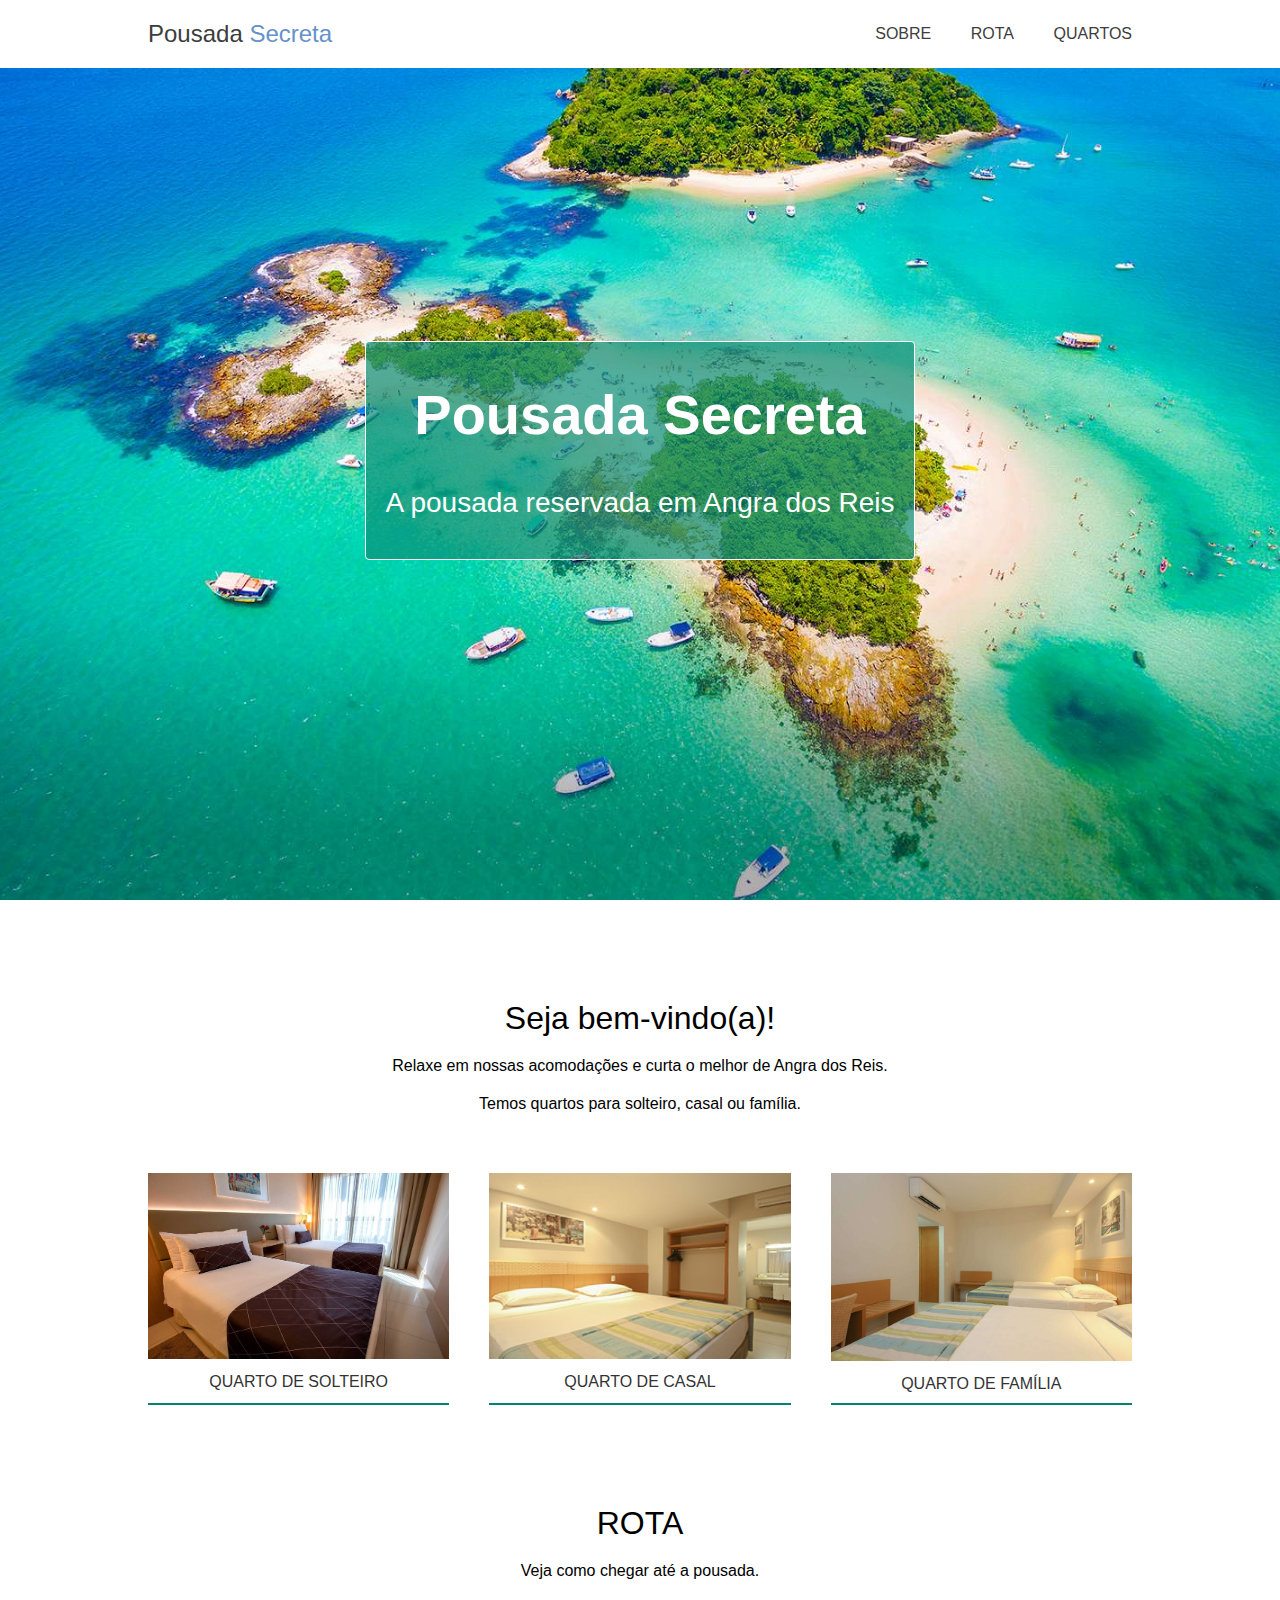
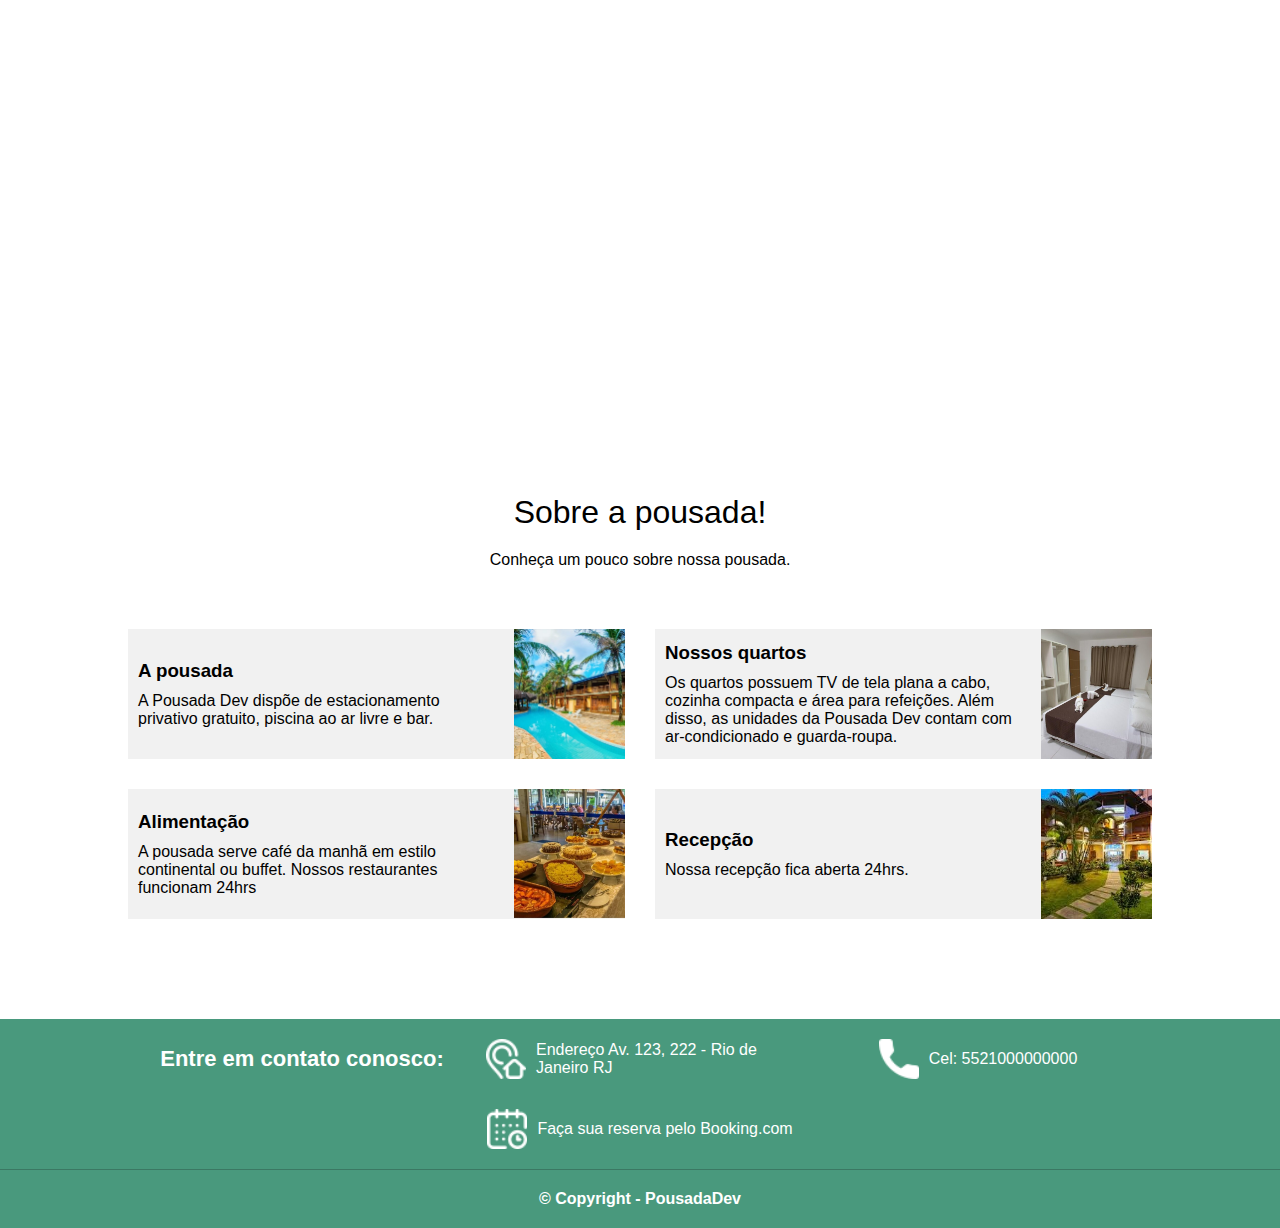
<file: pousada secreta/index.html>
<!DOCTYPE html>
<html lang="pt-br">
<head>
    <meta charset="UTF-8">
    <meta name="viewport" content="width=device-width, initial-scale=1.0">
    <title>Pousada Secreta</title>
    <link href="https://fonts.googleapis.com/css2?family=Source+Sans+Pro:ital,wght@0,200;0,300;0,400;0,600;0,700;0,900;1,200;1,300;1,400;1,600;1,700;1,900&display=swap"
    rel="stylesheet" />
    <link rel="stylesheet" href="estilo.css">
   
</head>


<body>

    <div class="topo">
        <div class="container-topo limitar-secao">
            <div class="container-link-logotipo">
                <a href="index.html">Pousada <span>Secreta</span></a>
            </div>
            <div class="container-links">
                <a class="link-topo" href="#sobre">SOBRE</a>
                <a class="link-topo" href="#rota">ROTA</a>
                <a class="link-topo" href="quartos.html">QUARTOS</a>
            </div>
        </div>
    </div>

    <div class="conteudo-principal">
        <div class="banner">
            <div class="container-titulo-site">
                <h1>Pousada Secreta</h1>
                <p>A pousada reservada em Angra dos Reis</p>
            </div>
        </div>

        <div id="bem-vindo" class="secao-container limitar-secao">
            <div class="container-descricao">
                <h2>Seja bem-vindo(a)!</h2>
                <p>Relaxe em nossas acomodações e curta o melhor de Angra dos Reis.</p>
                <p>Temos quartos para solteiro, casal ou família.</p>
            </div>
        
        
            <div class="container-quartos">
                <div class="quarto">
                    <img src="assets/quarto-solteiro1.jpg" alt="Quarto de solteiro" title="Quarto de solteiro">
                    <a href="quartos.html#solteiro"><p>QUARTO DE SOLTEIRO</p></a>
                </div>
                <div class="quarto">
                    <img src="assets/quarto-casal1.jpg" alt="Quarto de casal" title="Quarto de casal">
                    <a href="quartos.html#casal"><p>QUARTO DE CASAL</p></a>
                </div>
                <div class="quarto">
                    <img src="assets/quarto-familia1.jpg" alt="Quarto família" title="quarto família">
                    <a href="quartos.html#familia"><p>QUARTO DE FAMÍLIA</p></a>
                </div>
            </div>
        </div>
            
        <div id="rota" class="secao-container">
            <div class="container-descricao">
                <h2>ROTA</h2>
                <p>Veja como chegar até a pousada.</p>
            </div>
            <div>
                <iframe
          src="https://www.google.com/maps/embed?pb=!1m14!1m8!1m3!1d14692.471710812997!2d-43.3641911!3d-22.9826906!3m2!1i1024!2i768!4f13.1!3m3!1m2!1s0x0%3A0x539cb07246f0e38d!2sVia%20Parque%20Shopping!5e0!3m2!1spt-BR!2sbr!4v1612707978931!5m2!1spt-BR!2sbr"
          width="100%" height="350" frameborder="0" style="border: 0" allowfullscreen></iframe>
            </div>
        </div>

        <div id="sobre" class="secao-container">
            <div class="container-descricao">
                <h2>Sobre a pousada!</h2>
                <p>Conheça um pouco sobre nossa pousada.</p>
            </div>
 
            <div class="container-cards">
               
                <div class="card">
                    <div class="container-card-descricao">
                        <h3>A pousada</h3>
                        <p>
                            A Pousada Dev dispõe de estacionamento privativo gratuito, 
                            piscina ao ar livre e bar.
                        </p>
                    </div>
                    <div class="container-card-img">
                        <img src="assets/img1.jpg" alt="Faixada" title="Faixada">
                    </div>
                </div>

                <div class="card">
                    <div class="container-card-descricao">
                        <h3>Nossos quartos</h3>
                        <p>
                            Os quartos possuem TV de tela plana a cabo, cozinha compacta e 
                            área para refeições. Além disso, as unidades da Pousada Dev 
                            contam com ar-condicionado e guarda-roupa.
                        </p>
                    </div>
                        <div class="container-card-img">
                            <img src="assets/img2.jpg" alt="">
                        </div>
                </div>
                
                
                <div class="card">
                    <div class="container-card-descricao">
                        <h3>Alimentação</h3>
                        <p>
                            A pousada serve café da manhã em estilo continental ou buffet.
                            Nossos restaurantes funcionam 24hrs
                        </p>
                    </div>
                        <div class="container-card-img">
                            <img src="assets/img3.jpg" alt="">
                        </div>
                </div>
                    
                <div class="card">
                    <div class="container-card-descricao">
                        <h3>Recepção</h3>
                        <p>
                            Nossa recepção fica aberta 24hrs.
                        </p>
                    </div>
                        <div class="container-card-img">
                            <img src="assets/img5.jpg" alt="">
                        </div>
                </div>

            </div>
        </div>
    </div>

    <div class="rodape">
        <div class="container-info limitar-secao">
            <div class="card-info-rodape">
                <h4>Entre em contato conosco:</h4>
            </div>
            <div class="card-info-rodape">
                <a target="_blank" href="https://goo.gl/maps/wPAS58QxiTopxK6w7">
                <img src="assets/icones/endereco.png" alt="ícone endereço" title="ícone endereço">
                <p>Endereço Av. 123, 222 - Rio de Janeiro RJ</p>
                </a>
            </div>

            <div class="card-info-rodape">
                <img src="assets/icones/telefone.png" alt="ícone telefone" title="ícone telefone">
                <p>Cel: 5521000000000</p>
            </div>

            <div class="card-info-rodape">
                <a target="_blank" href="https://www.booking.com/searchresults.pt-br.html?aid=375635;label=msn-wLZ0m4wRNI00wFHQAaaO3w-79920787059858%3Atikwd-79920803013016%3Aaud-808219487%3Aloc-20%3Aneo%3Amte%3Adec%3Aqsbooking;sid=9ca5cbe6c9db71b34b98c0738ea780f4;dest_id=-666610;dest_type=city&">
                <img src="assets/icones/calendario.png" alt="ícone calendário" title="ícone calendário">
                <p>Faça sua reserva pelo Booking.com</p>
                </a>
            </div>
        </div>
        <div class="container-copright">&copy; Copyright - PousadaDev</div>
    </div>
</body>
</html>
</file>
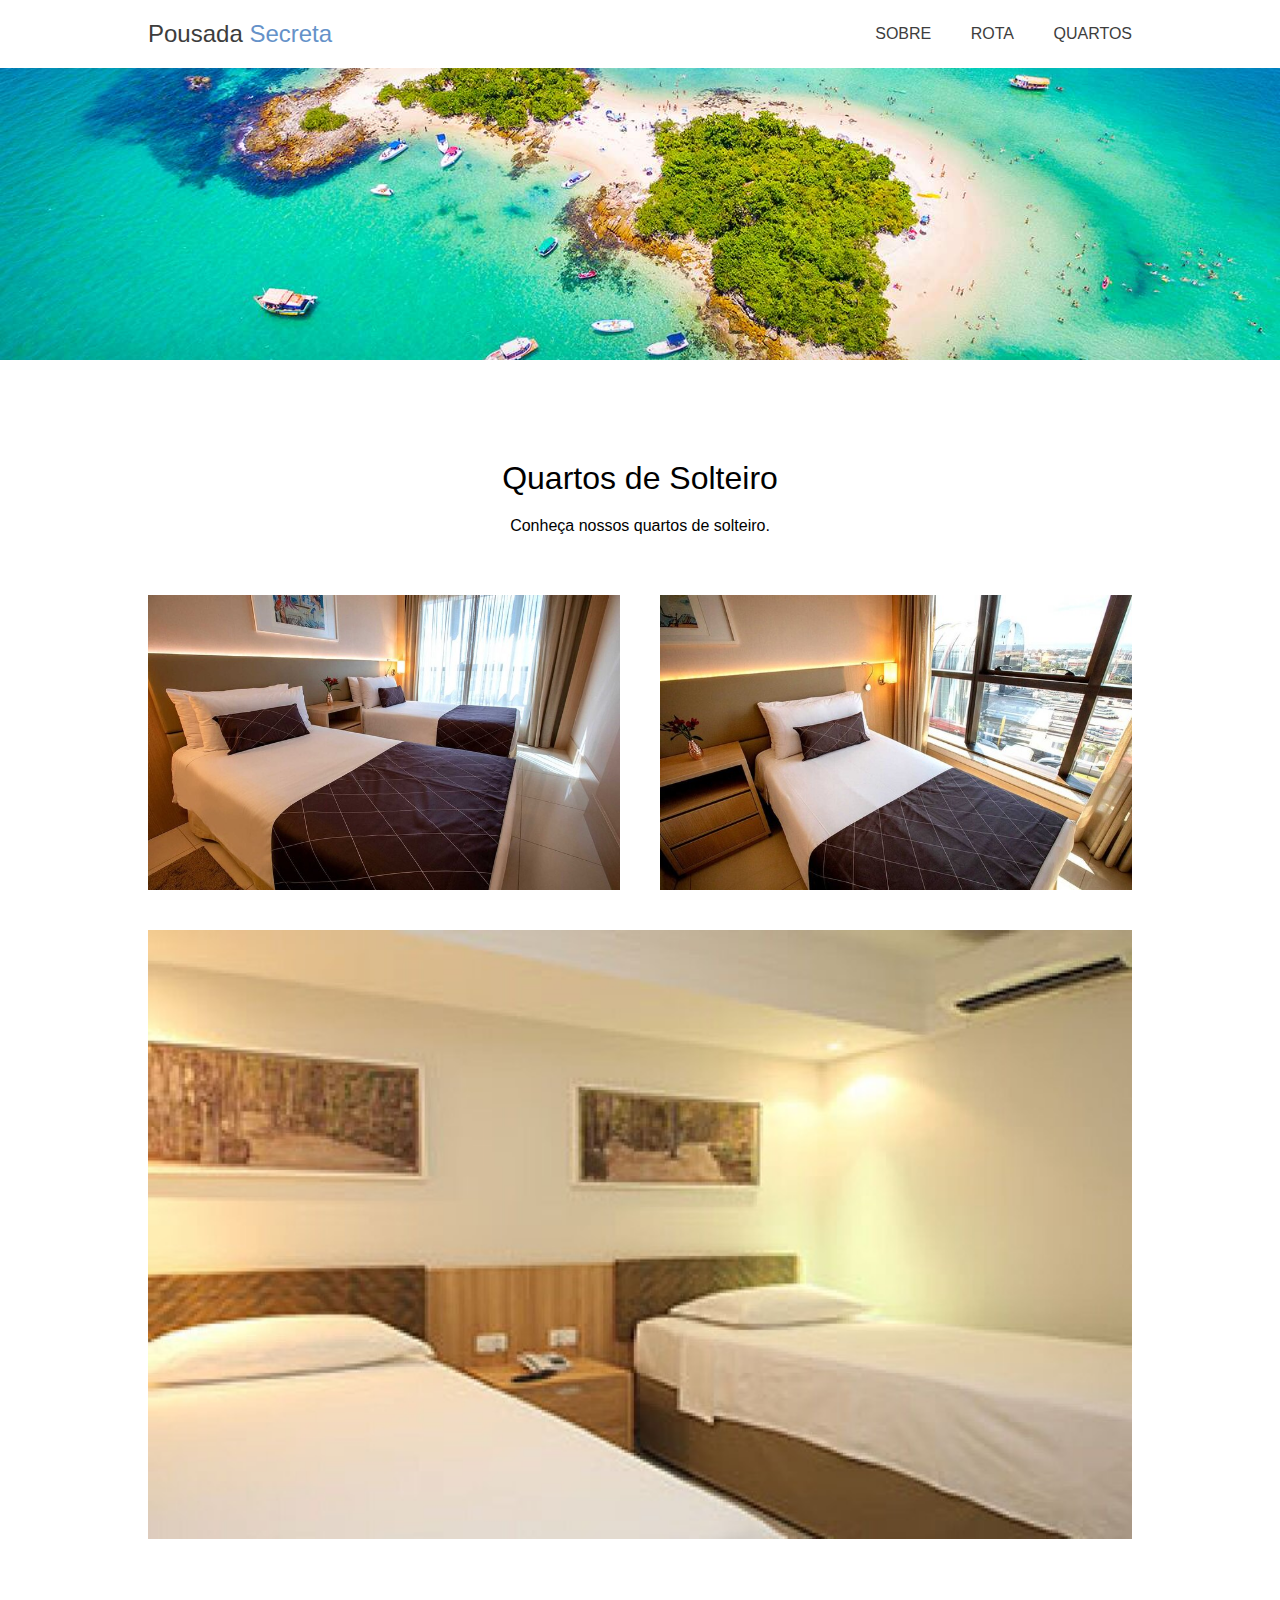
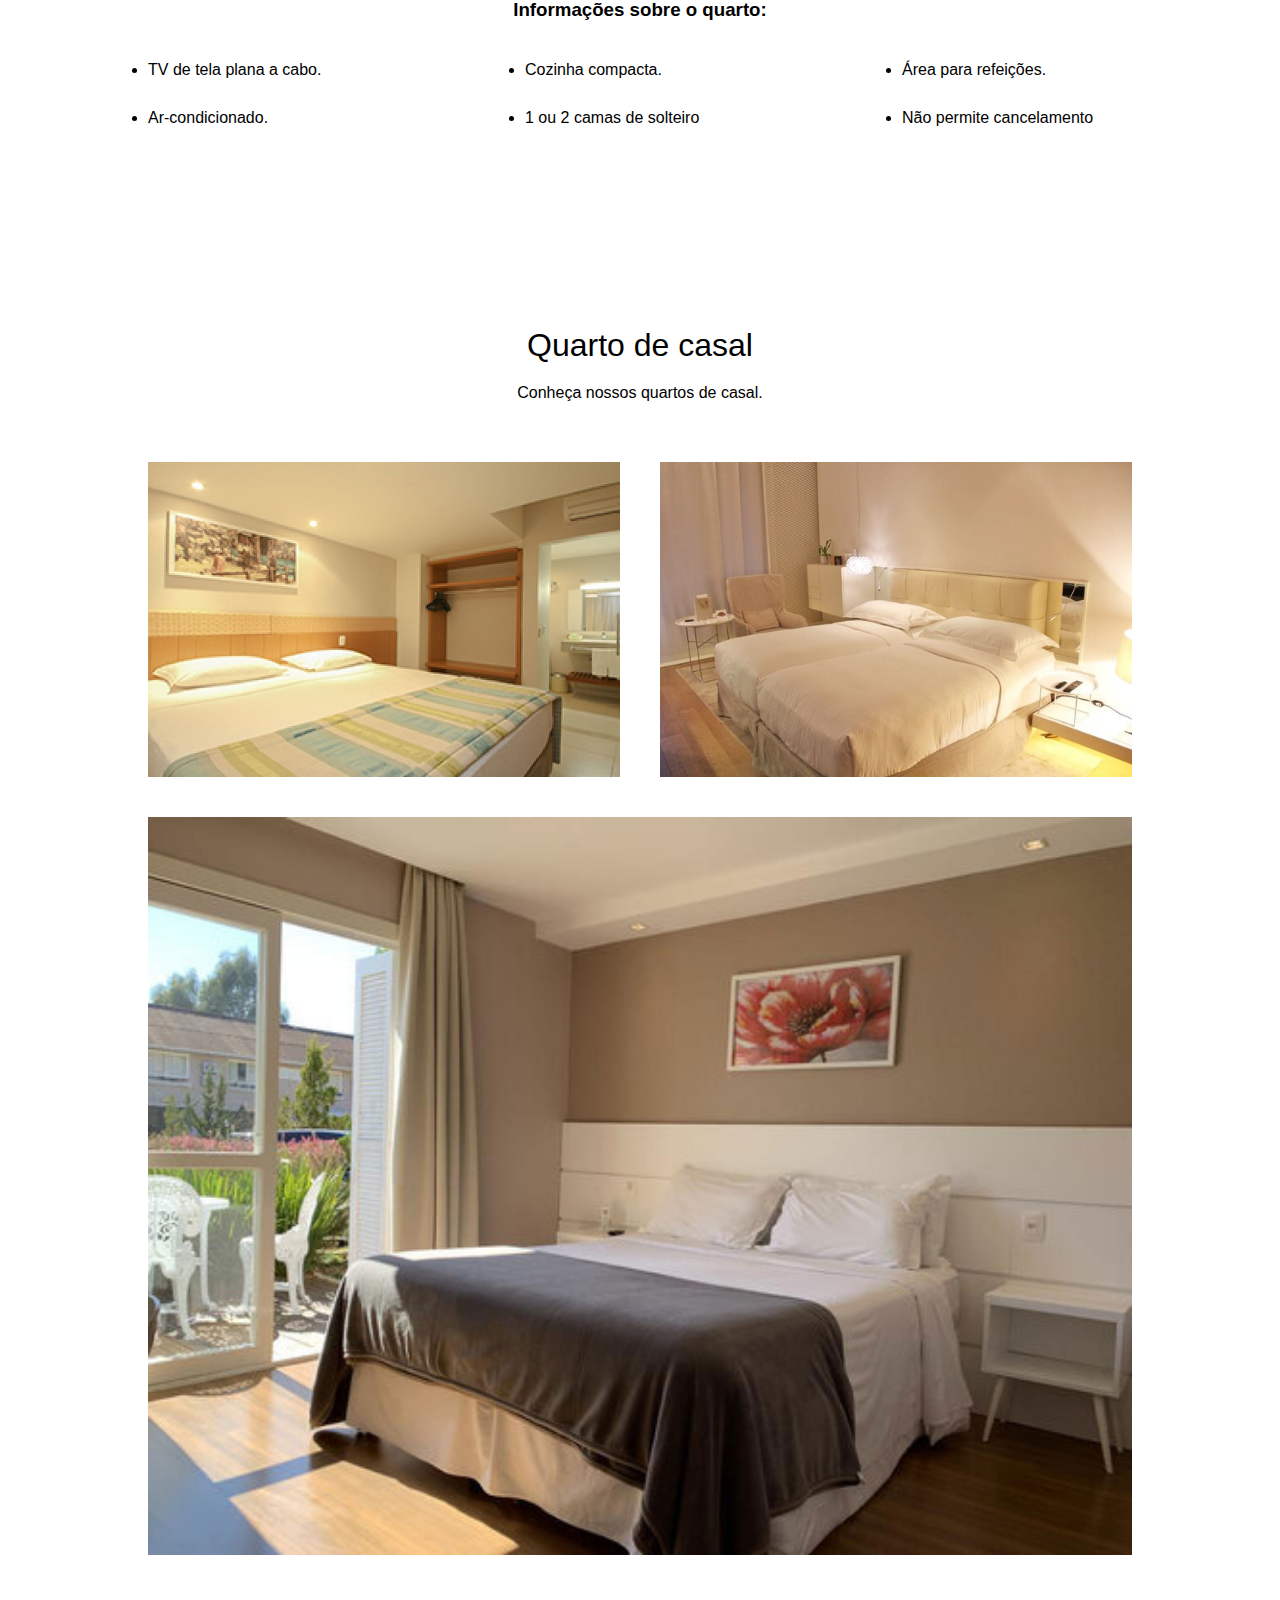
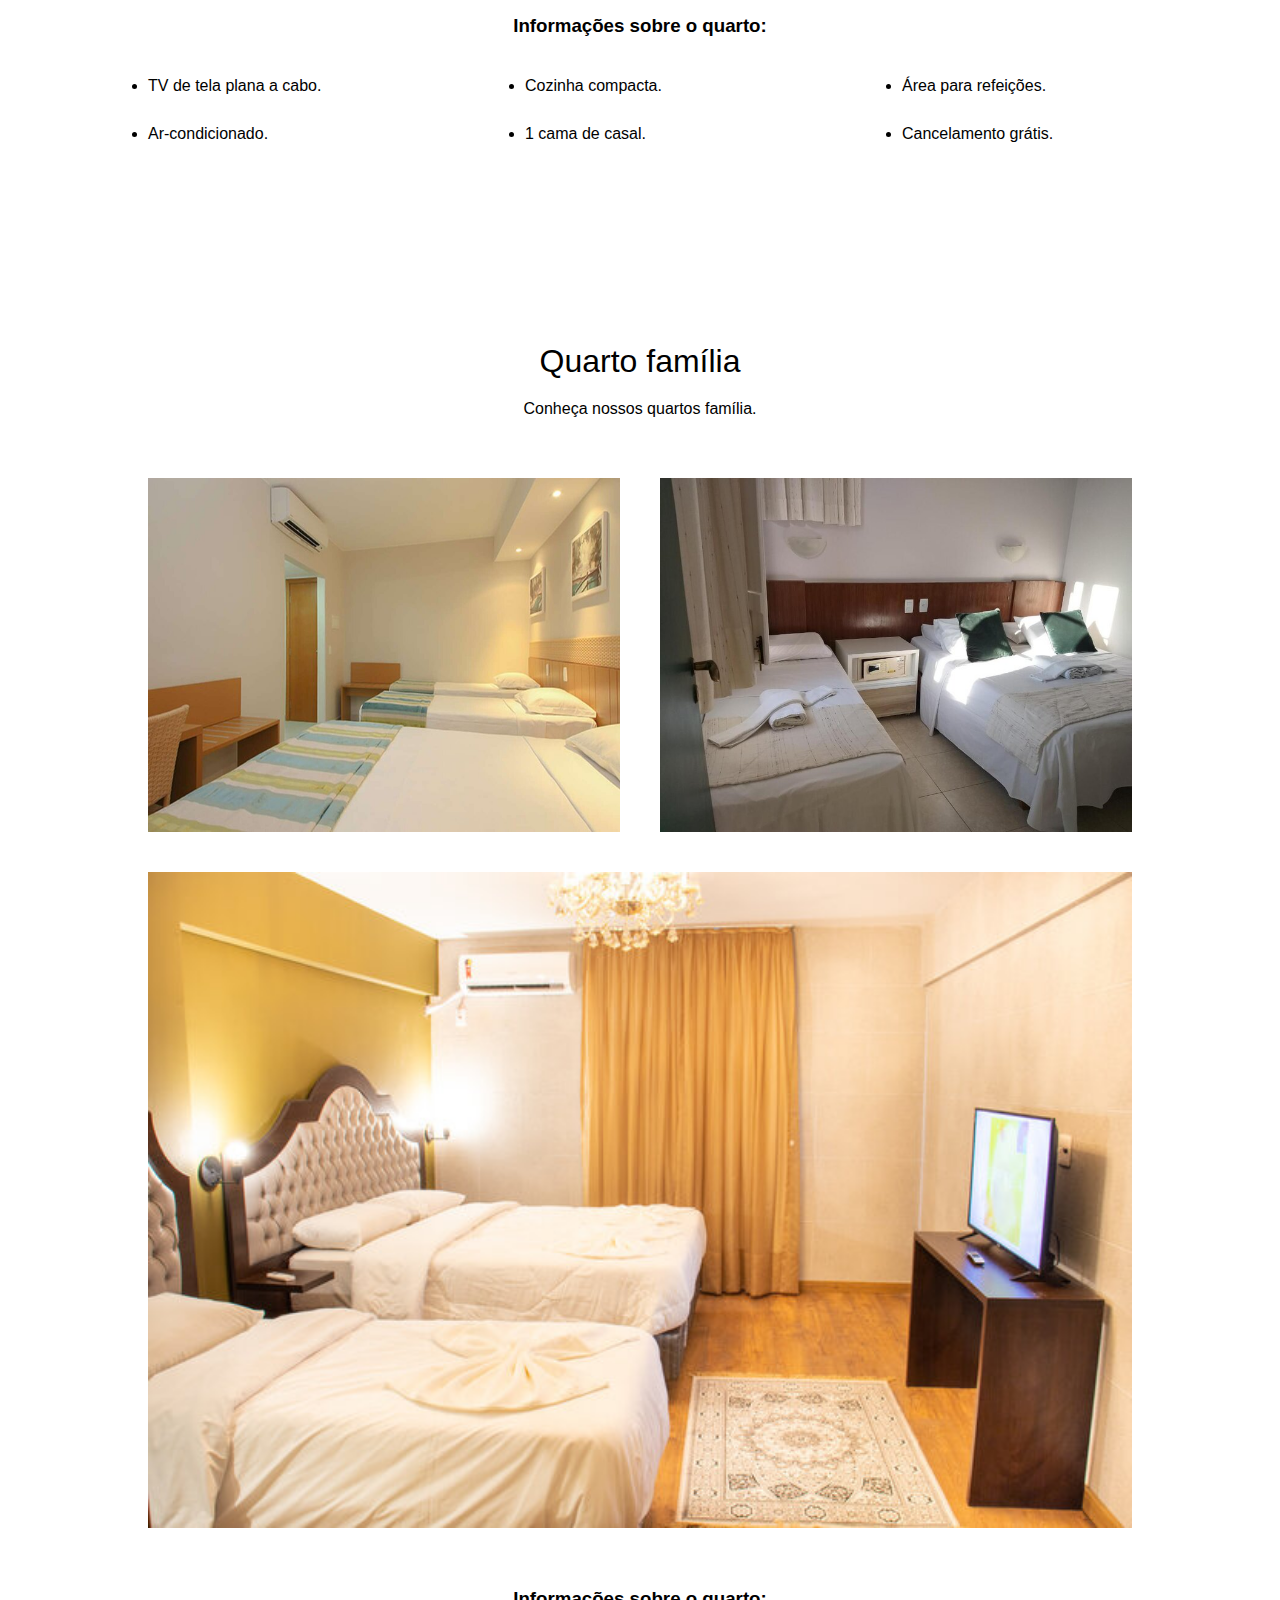
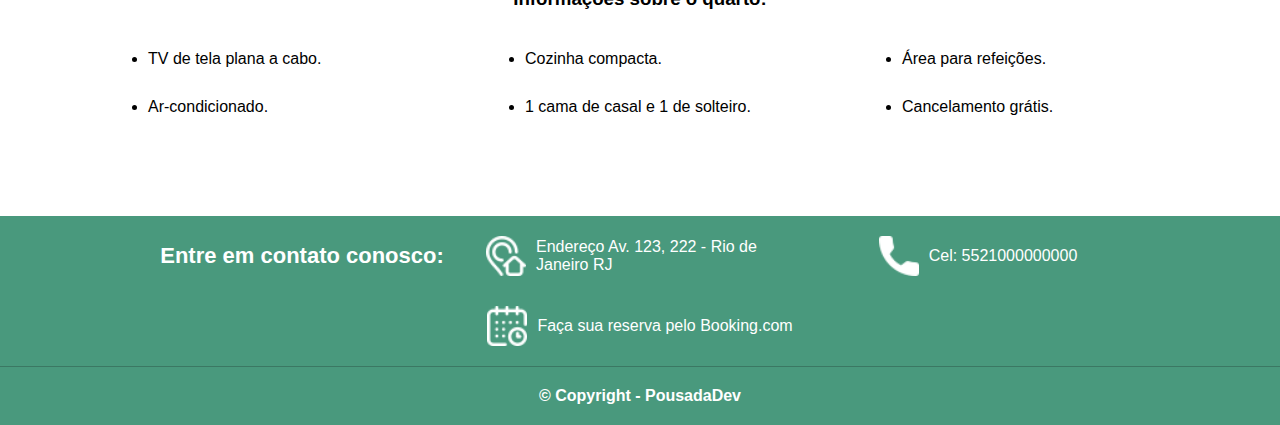
<file: pousada secreta/quartos.html>
<!DOCTYPE html>
<html lang="pt-br">
<head>
    <meta charset="UTF-8">
    <meta name="viewport" content="width=device-width, initial-scale=1.0">
    <title>Pousada Secreta</title>
    <link href="https://fonts.googleapis.com/css2?family=Source+Sans+Pro:ital,wght@0,200;0,300;0,400;0,600;0,700;0,900;1,200;1,300;1,400;1,600;1,700;1,900&display=swap"
    rel="stylesheet" />
    <link rel="stylesheet" href="estilo.css">
    <link rel="stylesheet" href="quartos.css">
</head>

<body>
     <div class="topo">
        <div class="container-topo limitar-secao">
            <div class="container-link-logotipo">
                <a href="index.html">Pousada <span>Secreta</span></a>
            </div>
            <div class="container-links">
                <a class="link-topo" href="#sobre">SOBRE</a>
                <a class="link-topo" href="#rota">ROTA</a>
                <a class="link-topo" href="quartos.html">QUARTOS</a>
            </div>
        </div>
    </div> 

    <div class="conteudo-principal">
        <div class="banner banner-quartos"></div>

        <div id="solteiro" class="secao-container limitar-secao">
            <div class="container-descricao">
                <h2>Quartos de Solteiro</h2>
                <p>Conheça nossos quartos de solteiro.</p>
            </div>

            <div class="container-quartos">
                <img src="assets/quarto-solteiro1.jpg" alt="Quarto de solteiro 1" title="Quarto de solteiro 1">
                <img src="assets/quarto-solteiro2.jpg" alt="Quarto de solteiro 2" title="Quarto de solteiro 2">
                <img src="assets/quarto-solteiro3.jpg" alt="Quarto de solteiro 3" title="Quarto de solteiro 3">
            </div>

            <div class="container-informacoes">
                <h3>Informações sobre o quarto:</h3>
                <ul class="lista-informacoes">
                    <li>TV de tela plana a cabo.</li>
                    <li>Cozinha compacta.</li>
                    <li>Área para refeições.</li>
                    <li>Ar-condicionado.</li>
                    <li>1 ou 2 camas de solteiro</li>
                    <li>Não permite cancelamento</li>
                </ul>
            </div>
        </div>

        <div id="casal" class="secao-container limitar-secao">
            <div class="container-descricao">
                <h2>Quarto de casal</h2>
                <p>Conheça nossos quartos de casal.</p>
            </div>

            <div class="container-quartos">
                <img src="assets/quarto-casal1.jpg" alt="quarto-casal 1" title="quarto-casal 1">
                <img src="assets/quarto-casal2.jpg" alt="quarto-casal 2" title="quarto-casal 2">
                <img src="assets/quarto-casal3.jpg" alt="quarto-casal 3" title="quarto-casal 3">
            </div>

            <div class="container-informacoes">
                <h3>Informações sobre o quarto:</h3>
                <ul class="lista-informacoes">
                    <li>TV de tela plana a cabo.</li>
                    <li>Cozinha compacta.</li>
                    <li>Área para refeições.</li>
                    <li>Ar-condicionado.</li>
                    <li>1 cama de casal.</li>
                    <li>Cancelamento grátis.</li>
                </ul>
            </div>
        </div>

        <div id="familia" class="secao-container limitar-secao">
            <div class="container-descricao">
                <h2>Quarto família</h2>
                <p>Conheça nossos quartos família.</p>
            </div>

            <div class="container-quartos">
                <img src="assets/quarto-familia1.jpg" alt="quarto-família 1" title="quarto-família 1">
                <img src="assets/quarto-familia2.jpg" alt="quarto-família 2" title="quarto-família 2">
                <img src="assets/quarto-familia3.jpg" alt="quarto-família 3" title="quarto-família 3">
            </div>

            <div class="container-informacoes">
                <h3>Informações sobre o quarto:</h3>
                <ul class="lista-informacoes">
                    <li>TV de tela plana a cabo.</li>
                    <li>Cozinha compacta.</li>
                    <li>Área para refeições.</li>
                    <li>Ar-condicionado.</li>
                    <li>1 cama de casal e 1 de solteiro.</li>
                    <li>Cancelamento grátis.</li>
                </ul>
            </div>
        </div>

    </div>


     <div class="rodape">
        <div class="container-info limitar-secao">
            <div class="card-info-rodape">
                <h4>Entre em contato conosco:</h4>
            </div>
            <div class="card-info-rodape">
                <a target="_blank" href="https://goo.gl/maps/wPAS58QxiTopxK6w7">
                <img src="assets/icones/endereco.png" alt="ícone endereço" title="ícone endereço">
                <p>Endereço Av. 123, 222 - Rio de Janeiro RJ</p>
                </a>
            </div>

            <div class="card-info-rodape">
                <img src="assets/icones/telefone.png" alt="ícone telefone" title="ícone telefone">
                <p>Cel: 5521000000000</p>
            </div>

            <div class="card-info-rodape">
                <a target="_blank" href="https://www.booking.com/searchresults.pt-br.html?aid=375635;label=msn-wLZ0m4wRNI00wFHQAaaO3w-79920787059858%3Atikwd-79920803013016%3Aaud-808219487%3Aloc-20%3Aneo%3Amte%3Adec%3Aqsbooking;sid=9ca5cbe6c9db71b34b98c0738ea780f4;dest_id=-666610;dest_type=city&">
                <img src="assets/icones/calendario.png" alt="ícone calendário" title="ícone calendário">
                <p>Faça sua reserva pelo Booking.com</p>
                </a>
            </div>
        </div>
        <div class="container-copright">&copy; Copyright - PousadaDev</div>
    </div>
</body>
</html>
</file>
<file: pousada secreta/estilo.css>
*{  
    margin: 0;
    padding: 0;
    box-sizing: border-box;
    font-family: 'Source Sana Pro', sans-serif;
}

.limitar-secao{
    width: 100%;
    max-width: 1024px;
    margin: 0 auto;
}


/* Estilização do topo */
.topo{
    width: 100%;
    position: fixed;
    background-color: #fff;
}

.container-topo{
    display: flex;
    align-items: center;
    justify-content: space-between;
    flex-wrap: wrap;
    gap: 30px;
    padding: 20px;
    color: #3d3d3d;
}

.container-link-logotipo{
    flex: 1 0 60%;
}

.container-link-logotipo a{
    font-size: 24px;
    text-decoration: none;
    color: #3d3d3d;
}

.container-link-logotipo span{
    color: #6592c9;
}

.container-links{
    flex: 1 0 150px;
    display: flex;
    justify-content: space-between;
}

.link-topo{
    text-decoration: none;
    color: #3d3d3d;
}

/* Estilização do conteúdo principal */

.banner{
    width: 100%;
    height: 100vh;
    padding: 0 20px;
    background-image: url(assets/img-fundo.jpg);
    background-position: center;
    background-size: cover;

    display: flex;
    justify-content: center;
    align-items: center;
}

.container-titulo-site{
    display: flex;
    flex-direction: column;
    align-items: center;
    gap: 40px;
    padding: 40px 20px;
    font-size: 28px;
    color: #fff;
    background-color: #0a9077b3;
    border: 1px solid #fff;
    border-radius: 4px;
    text-align: center;
}

.secao-container{
    display: flex;
    flex-direction: column;
    gap: 60px;
    padding: 100px 20px;
    text-align: center;
}

.container-descricao{
    display: flex;
    flex-direction: column;
    gap: 20px;
}

.container-descricao h2{
    font-size: 32px;
    font-weight: 500;
}

.container-quartos{
    display: flex;
    justify-content: space-between;
    gap: 40px;
    flex-wrap: wrap;
}

.quarto{
    flex: 1 0 250px;
    text-decoration: none;
    color: #3d3d3d;
    padding-bottom: 10px;
    border-bottom: 2px solid #00836a;
}

.quarto img{
    width: 100%;
    margin-bottom: 10px;
}

.quarto a{
    text-decoration: none;
    color: #333;
}

.secao-container h2{
    font-size: 32px;
    font-weight: 500;
}

#rota{
    padding: 0px;
}

/* Estilização da seção sobre */

.container-cards{
    max-width: 1024px;
    margin: 0 auto;
    display: flex;
    flex-wrap: wrap;
    justify-content: space-between;
    gap: 30px;
}

.card{
    flex: 1 0 350px;
    height: 130px;
    display: flex;
    align-items: center;
    justify-content: space-between;
    gap: 10px;
    text-align: left;
    background-color: #f1f1f1;
}

.container-card-descricao{
    width: 100%;
    height: 100%;
    padding: 0px 10px;
    display: flex;
    flex-direction: column;
    justify-content: center;
    gap: 10px;
}

.container-card-img{
    width: 30%;
    height: 100%;
}

.container-card-img img{
    width: 100%;
    height: 100%;
    object-fit: cover;
}

/* Estilização do rodape */

.rodape{
    background-color: #49997d;
    color: #fff;
}

.container-info{
    padding: 20px;
    display: flex;
    flex-wrap: wrap;
    justify-content: space-between;
    gap: 30px;
}

.card-info-rodape{
    flex: 1 0 300px;
    display: flex;
    justify-content: center;
    align-items: center;
}

.card-info-rodape h4{
    font-size: 22px;
}

.card-info-rodape a{
    display: flex;
    align-items: center;
    color: #fff;
    text-decoration: none;
}

.card-info-rodape p{
    margin-left: 10px;
}

.card-info-rodape img{
    width: 40px;
    height: 40px;
}

.container-copright{
    padding: 20px;
    font-weight: 600;
    text-align: center;
    border-top: 1px solid #3b7863;
}
</file>
<file: pousada secreta/quartos.css>
.banner-quartos{
    height: 40vh;
}

.container-quartos img{
    width: 350px;
    flex-grow: 1;
}

.container-informacoes{
    max-width: 1024px;
    margin: 0 auto;
    display: flex;
    flex-direction: column;
    gap: 40px;
    align-items: center;
}

.lista-informacoes{
    display: flex;
    align-items: center;
    justify-content: space-between;
    gap: 30px;
    flex-wrap: wrap;
}

.lista-informacoes li{
    width: 230px;
    text-align: left;
}
</file>
